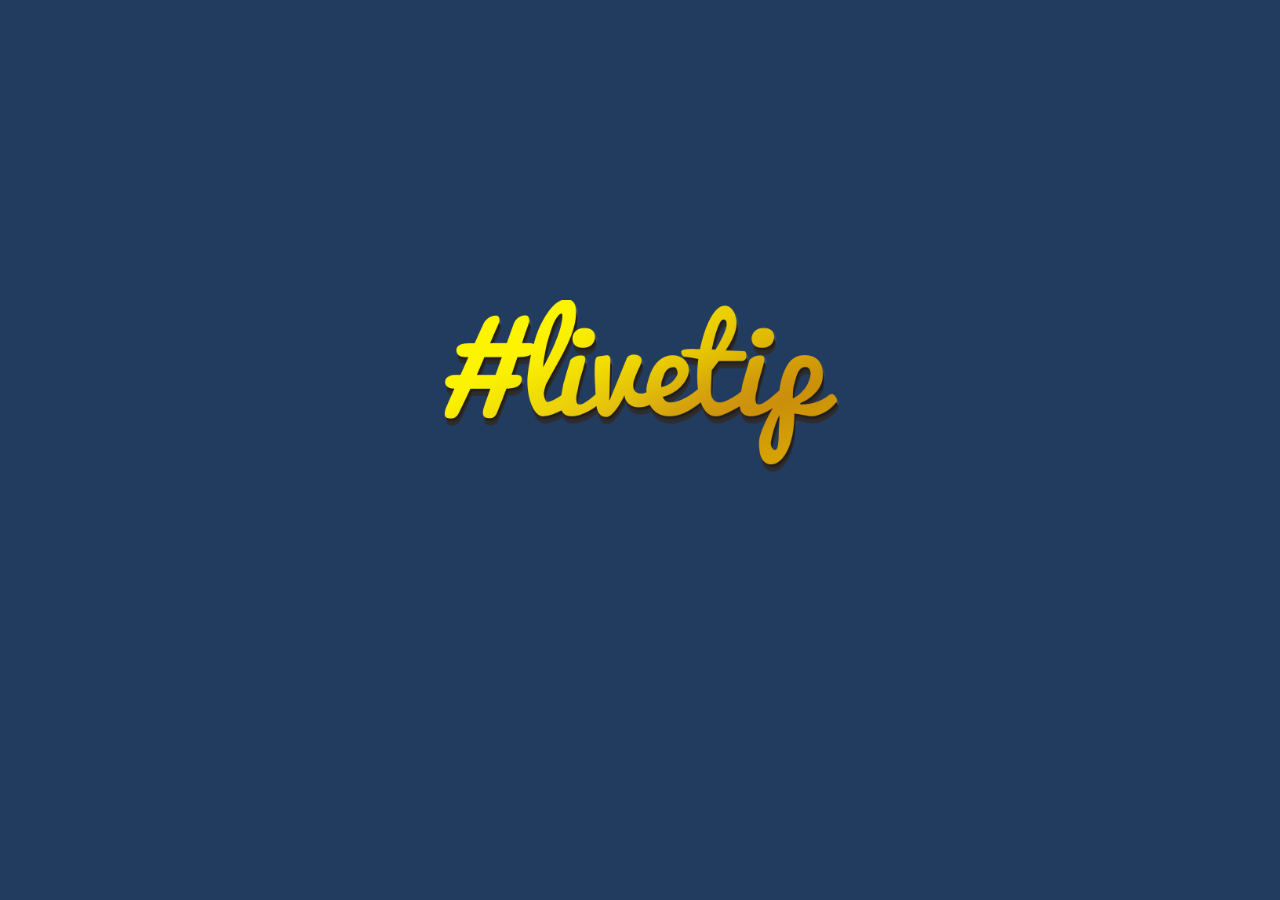
<file: template_from_anthony/index.html>
<!DOCTYPE html>
<html>
    <head>
        <title>LiveTip</title>
        <link href="css/application.css" rel="stylesheet" type="text/css">
        <meta name="viewport" content="width=device-width, initial-scale=1.0, maximum-scale=1.0, user-scalable=no" />
        <script type="text/javascript" src="js/jquery.min.js"></script>
        <script type="text/javascript" src="js/main.js"></script>
        <script type="text/javascript" src="http://backbonejs.org/backbone-min.js"></script>
    </head>
    <body>
		<div id="wrap">
			<div id="splashlogo"><img src="img/splash-logo.png" /></div>
			<div id="homeStuff">
				<form id="homeSearch" name="homeSearch" action="" method="post">
					<input class="field" name="search" type="text" placeholder="I'm Looking For...">
                    <div id="search-button" class="field"></div>
                    <a href="#">
                        <div class="connect4sqButton field">
                            <div class="buttonImg"></div>
                        </div>
                    </a>
					<div id="helpText"></div>
				</form>
			</div>
		</div>
    </body>
</html>
</file>
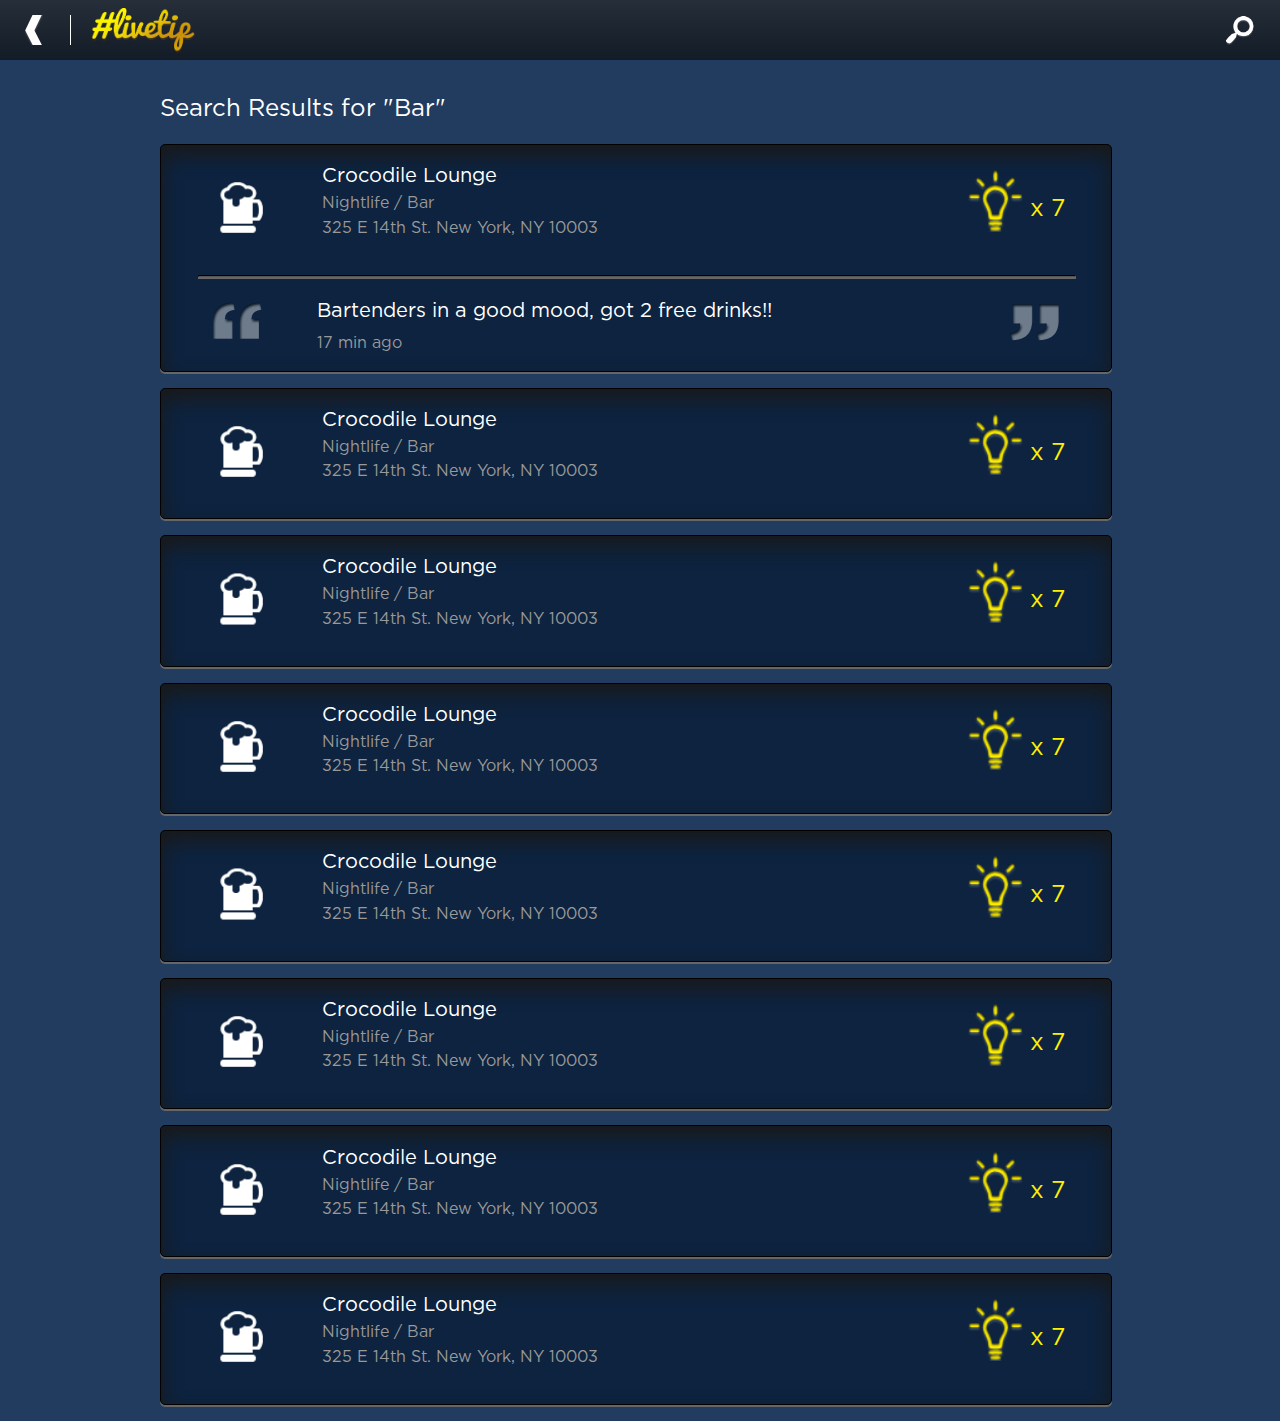
<file: template_from_anthony/results.html>
<!DOCTYPE html>
<html>
    <head>
        <title>LiveTip</title>
        <link href="css/application.css" rel="stylesheet" type="text/css">
        <meta name="viewport" content="width=device-width, initial-scale=1.0, maximum-scale=1.0, user-scalable=no" />
        <script type="text/javascript" src="js/jquery.min.js"></script>
        <script type="text/javascript" src="js/main.js"></script>
    </head>
    <body>
		<div id="wrap">
			<div class="header">
				<div class="backarrow"></div>
				<div class="logo"></div>
				<div class="searchBar">
					<input class="textField" id="venue-search-box" name="search" type="text" placeholder="I'm Looking For...">
					<div class="close-search"><img src="img/x-white.png" /></div>
				</div>
				<div class="search"></div>
			</div>
			<div id="searchResultsWrap">
				<div id="searchResults">
					<div id="name">Search Results for "Bar"</div>
					<div class="result">
						<div class="top">
							<div class="catIcon"><img src="img/cat-icon.png" /></div>
							<div class="info">
								<div class="name">Crocodile Lounge</div>
								<div class="category">Nightlife / Bar</div>
								<div class="address">325 E 14th St. New York, NY 10003</div>
							</div>
							<div class="numTips">
								<img src="img/lightbulb.png" /><div class="actual-num">x 7</div>
							</div>
						</div>
						<hr />
						<div class="bottom">
							<div class="quote"><img src="img/left-quote.png" /></div>
							<div class="tipWrap">
								<div class="actualTip">Bartenders in a good mood, got 2 free drinks!!</div>
								<div class="time">17 min ago</div>
							</div>
							<div class="quote"><img src="img/right-quote.png" /></div>
						</div>
					</div>
					<div class="result">
						<div class="top">
							<div class="catIcon"><img src="img/cat-icon.png" /></div>
							<div class="info">
								<div class="name">Crocodile Lounge</div>
								<div class="category">Nightlife / Bar</div>
								<div class="address">325 E 14th St. New York, NY 10003</div>
							</div>
							<div class="numTips">
								<img src="img/lightbulb.png" /><div class="actual-num">x 7</div>
							</div>
						</div>
					</div>
					<div class="result">
						<div class="top">
							<div class="catIcon"><img src="img/cat-icon.png" /></div>
							<div class="info">
								<div class="name">Crocodile Lounge</div>
								<div class="category">Nightlife / Bar</div>
								<div class="address">325 E 14th St. New York, NY 10003</div>
							</div>
							<div class="numTips">
								<img src="img/lightbulb.png" /><div class="actual-num">x 7</div>
							</div>
						</div>
					</div>
					<div class="result">
						<div class="top">
							<div class="catIcon"><img src="img/cat-icon.png" /></div>
							<div class="info">
								<div class="name">Crocodile Lounge</div>
								<div class="category">Nightlife / Bar</div>
								<div class="address">325 E 14th St. New York, NY 10003</div>
							</div>
							<div class="numTips">
								<img src="img/lightbulb.png" /><div class="actual-num">x 7</div>
							</div>
						</div>
					</div>
					<div class="result">
						<div class="top">
							<div class="catIcon"><img src="img/cat-icon.png" /></div>
							<div class="info">
								<div class="name">Crocodile Lounge</div>
								<div class="category">Nightlife / Bar</div>
								<div class="address">325 E 14th St. New York, NY 10003</div>
							</div>
							<div class="numTips">
								<img src="img/lightbulb.png" /><div class="actual-num">x 7</div>
							</div>
						</div>
					</div>
					<div class="result">
						<div class="top">
							<div class="catIcon"><img src="img/cat-icon.png" /></div>
							<div class="info">
								<div class="name">Crocodile Lounge</div>
								<div class="category">Nightlife / Bar</div>
								<div class="address">325 E 14th St. New York, NY 10003</div>
							</div>
							<div class="numTips">
								<img src="img/lightbulb.png" /><div class="actual-num">x 7</div>
							</div>
						</div>
					</div>
					<div class="result">
						<div class="top">
							<div class="catIcon"><img src="img/cat-icon.png" /></div>
							<div class="info">
								<div class="name">Crocodile Lounge</div>
								<div class="category">Nightlife / Bar</div>
								<div class="address">325 E 14th St. New York, NY 10003</div>
							</div>
							<div class="numTips">
								<img src="img/lightbulb.png" /><div class="actual-num">x 7</div>
							</div>
						</div>
					</div>
					<div class="result">
						<div class="top">
							<div class="catIcon"><img src="img/cat-icon.png" /></div>
							<div class="info">
								<div class="name">Crocodile Lounge</div>
								<div class="category">Nightlife / Bar</div>
								<div class="address">325 E 14th St. New York, NY 10003</div>
							</div>
							<div class="numTips">
								<img src="img/lightbulb.png" /><div class="actual-num">x 7</div>
							</div>
						</div>
					</div>
				</div>
			</div>
		</div>
    </body>
</html>
</file>
<file: template_from_anthony/css/application.css>
html, body{
	margin:0px;
	padding:0px;
	font-family:GothamBook;
	font-size:14px;
	width:100%;
    background-color: #213c5e;
}
#wrap{
	width:100%;
	height:100%;
	margin:0 auto;
}
#splashlogo{
    text-align:center;
    margin-top:300px;
}
#splashlogo img{
    width:60%;
    max-width:400px;
}
#splashlogo.moveUp{
    margin-top: 100px;
    -webkit-transition-duration: 1s;
}
#homeStuff, #searchResultsWrap, #tipWrap{
	width:90%;
	max-width:960px;
	margin:0 auto;
	display:none;
	margin-top:70px;
    overflow:hidden;
}
#homeStuff{
    max-width:600px;
}
form#homeSearch .connect4sqButton{
	cursor:pointer;
	margin-top:5%;
	height:3em;
	font-size: 120%;
	
	background:#66aed4;
    background: -webkit-gradient(linear, 0% 0%, 0% 100%, from(#3f9ac8), to(#97d6ed));
    background: -webkit-linear-gradient(top, #97d6ed, #3f9ac8);
    background: -moz-linear-gradient(top, #97d6ed, #3f9ac8);
    background: -ms-linear-gradient(top, #97d6ed, #3f9ac8);
    background: -o-linear-gradient(top, #97d6ed, #3f9ac8);
	border:1px solid #71b9d6;
}
form#homeSearch .connect4sqButton .buttonImg{
    height:100%;
    background: url("../img/connectButtonText.png") center center no-repeat;
    background-size:contain;
    margin:0 auto;
}
form#homeSearch{
    position:relative;
    margin-bottom:100px;
}
form#homeSearch #helpText{
	background:url("../img/login-pitch.png") no-repeat;
	background-size:contain;
	margin-top:20px;
	width:100%;
	height:3em;
	font-size:150%;
}
form .field{
    width:100%;
    height:3em;
    
    -moz-border-radius: 5px;
	-webkit-border-radius: 5px;
	border-radius: 5px; /* future proofing */
	-khtml-border-radius: 5px; /* for old Konqueror browsers */
}
form#homeSearch input[name=search]{
	background-color:#0f294a;
	border:1px solid #000;
	color:#ccc;
	font-size:150%;
	font-family:GothamLight;
	padding:0px 15% 0px 3%;
	width: 81.5%;
	
	-moz-box-shadow: 0 5px 20px #191919, 0px 2px 0px #666;
	-webkit-box-shadow: 0 5px 20px #191919, 0px 2px 0px #666;
	box-shadow: inset 0 5px 20px #191919, 0px 2px 0px #666;
	
	outline:none;
}
form#homeSearch #search-button{
    position:absolute;
    font-size:150%;
    height:3em;
    top:2px;
    right:0px;
    width:15%;
    z-index:2;
    
    background: -webkit-gradient(linear, 0% 0%, 0% 100%, from(#111), to(#222));
    background: -webkit-linear-gradient(top, #222 0%, #111 100%);
    background: -moz-linear-gradient(top, #222, #111);
    background: -ms-linear-gradient(top, #222, #111);
    background: -o-linear-gradient(top, #222, #111);
    
    background-image: url("../img/search-icon.png");
    background-position:center center;
    background-repeat:no-repeat;
    background-color:#111;
    background-size:auto 50%;
    
    -moz-border-radius-topleft:0px; /* top left corner */
    -moz-border-radius-bottomleft:0px; /* bottom left corner */    
    -webkit-border-top-left-radius:0px; /* top left corner */
    -webkit-border-bottom-left-radius:0px; /* bottom left corner */
    border-top-left-radius: 0px;
	border-bottom-left-radius: 0px;
	cursor:pointer;
	
	border-left:1px solid #333;
}
/******************** SEARCH RESULTS *************************/
.header{
	height:60px;
	width:100%;
	position:fixed;
	z-index:5;
	top:0px;
	left:0px;
	
	background: #131b26;
	background: -webkit-gradient(linear, 0% 0%, 0% 100%, from(#131b26), to(#262e39));
    background: -webkit-linear-gradient(top, #262e39 0%, #131b26 100%);
    background: -moz-linear-gradient(top, #262e39, #131b26);
    background: -ms-linear-gradient(top, #262e39, #131b26);
    background: -o-linear-gradient(top, #262e39, #131b26);
}
.header .backarrow{
	background: url("../img/back.png") center center no-repeat;
	height:30px;
	float:left;
	padding:0 10px;
	margin: 15px 0;
	border-right:1px solid #fff;
	margin-right:20px;
	width:50px;
	cursor: pointer;
	max-width:50px;
}
.header .logo{
	background:url("../img/splash-logo.png") center left no-repeat;
	background-size:auto 75%;
	width:150px;
	height:100%;
	float:left;
}
.header .search{
	background:url("../img/search-icon-header.png") no-repeat center center;
	background-size: contain;
	
	position:absolute;
	right:0;
	z-index:9999;
	top:0;

	width:10%;
	max-width:40px;
	margin: 15px 20px;
	height:30px;
	cursor: pointer;
}
.header .searchBar{
	width: 90%;
	padding: 0 5%;
	position: absolute;
	top:0;
	opacity:0;
}
.searchBar #venue-search-box{
	color:#ccc;
	font-size:150%;
	font-family:GothamLight;
	padding: 13px 0;
	padding-left: 50px;
	width: 100%;
	
	width: -moz-calc(100% - 50px);
	width: -webkit-calc(100% - 50px);
	width: -o-calc(100% - 50px);
	width: calc(100% - 50px);

	background:transparent;
	border:none;
	border-bottom:1px solid #666;
	outline:none;
}
.close-search{
	position:absolute;
	top:0;
	right:10px;
	padding:20px;
	cursor:pointer;
}
#searchResultsWrap{
	display:block;
}
#searchResults #name{
	font-size:150%;
	color:#fff;
	margin:1em 0;
}
#searchResults .result{
	background-color:#0d233f;
	border:1px solid #000;
	width:95%;
	margin-bottom: 1em;
	padding:2%;
	
	-moz-box-shadow: 0 10px 20px #191919, 0px 2px 0px #666;
	-webkit-box-shadow: 0 10px 20px #191919, 0px 2px 0px #666;
	box-shadow: inset 0 10px 20px #191919, 0px 2px 0px #666;
	
	-moz-border-radius: 5px;
	-webkit-border-radius: 5px;
	border-radius: 5px; /* future proofing */
	-khtml-border-radius: 5px; /* for old Konqueror browsers */
	float:left;
}
#searchResults .result .top, #searchResults .result .bottom{
	float:left;
	width:100%;	
}
#searchResults .result .catIcon img{
	
	float:left;
}
#searchResults .result .info{
	float:left;
	width:60%;
	margin: 0 3%;
}
#searchResults .result .info .name, #venueInfo #name{
	color:#fff;
	font-size:125%;
	margin-bottom: 0.4em;
}
#searchResults .result .info .address, #venueInfo #address{
	color:#999999;
}
#searchResults .result .info .category, #venueInfo #category{
	color:#999999;
	margin-bottom: 0.4em;
}
#searchResults .result .numTips{
	float:right;
	color:#fff000;
	width:19%;
	text-shadow: inset 1px 1px 2px #191919;
	margin-top:5px;
	max-width:125px;
}
#searchResults .result .numTips img{
	width:45%;
	margin-right:5%;
	float:left;
}
#searchResults .result .numTips .actual-num{
	float:left;
	width:50%;
	margin-top:20%;
	font-size:150%;
}
#searchResults .result hr{
	width:96%;
	margin:20px 2%;
	border-color:#000;
	float:left;
	display:block;
	
	-moz-box-shadow: 0px 2px 0px #666;
	-webkit-box-shadow: 0px 2px 0px #666;
	box-shadow: 0px 2px 0px #666;
}
#searchResults .result .bottom .quote,
#searchResults .result .catIcon{
	width:10%;
	padding: 0 1.25%;
	max-width:100px;
	float:left;
	text-align:center;
}
#searchResults .result .bottom .quote img,
#searchResults .result .catIcon img{
	width:100%;
}
#searchResults .result .bottom .quote img {
	max-width:50px;
}
#searchResults .result .tipWrap + .quote{
	float:right;
}
#searchResults .result .bottom .tipWrap{
	float:left;
	padding:0px 2.55%;
	width:65%;
}
#searchResults .result .bottom .actualTip{
	color:#fff;
	margin-bottom:10px;
	font-size:125%;
	line-height: 1.3em;
}
#searchResults .result .bottom .time{
	color:#999;
	font-size:100%;
}

/******************** FONTS *************************/
.clearfix{
    clear:both;
    float:none;
}
@font-face{
	font-family: "GothamBook";
	src: url('../fonts/gothambook.eot');
	src: url('../fonts/gothambook.eot?#iefix') format('embedded-opentype'),
		 url('../fonts/GothamBook.otf') format('opentype');
}
@font-face{
	font-family: "GothamLight";
	src: url('../fonts/gothamlight.eot');
	src: url('../fonts/gothamlight.eot?#iefix') format('embedded-opentype'),
		 url('../fonts/GothamLight.otf') format('opentype');
}
</file>
